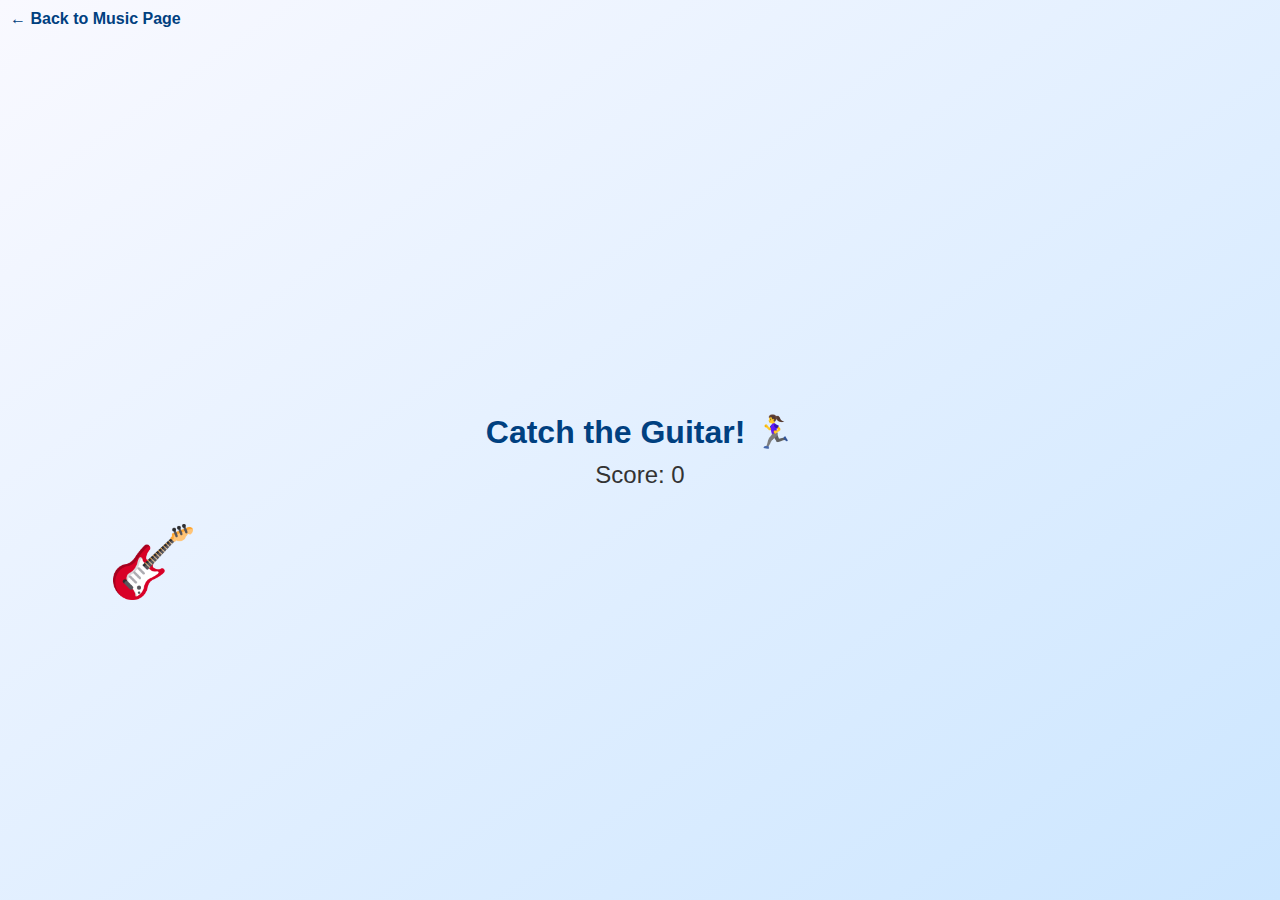
<file: guitar-catch.html>
<!DOCTYPE html>
<html lang="en">
<head>
  <meta charset="UTF-8" />
  <meta name="viewport" content="width=device-width, initial-scale=1.0"/>
  <title>Catch the Guitar!</title>
  <style>
    body {
      margin: 0;
      padding: 0;
      height: 100vh;
      background: linear-gradient(to bottom right, #f9f9ff, #cce6ff);
      font-family: Arial, sans-serif;
      display: flex;
      flex-direction: column;
      align-items: center;
      justify-content: center;
    }

    h1 {
      color: #004080;
      margin-bottom: 10px;
    }

    #score {
      font-size: 1.5em;
      color: #333;
      margin-bottom: 20px;
    }

    #cheerleader {
      position: absolute;
      width: 80px;
      height: auto;
      cursor: pointer;
      transition: top 0.3s ease, left 0.3s ease;
    }

    .back-link {
      position: absolute;
      top: 10px;
      left: 10px;
      font-size: 1em;
    }

    .back-link a {
      text-decoration: none;
      color: #004080;
      font-weight: bold;
    }
  </style>
</head>
<body>

  <div class="back-link">
    <a href="music.html">← Back to Music Page</a>
  </div>

  <h1>Catch the Guitar! 🏃‍♀️</h1>
  <div id="score">Score: 0</div>
  <img id="cheerleader" src="images/electric-guitar.png" alt="Cheerleader">

  <script>
    const cheerleader = document.getElementById('cheerleader');
    const scoreDisplay = document.getElementById('score');
    let score = 0;

    function moveCheerleader() {
      const maxX = window.innerWidth - 50;
      const maxY = window.innerHeight - 50;
      const x = Math.random() * maxX;
      const y = Math.random() * maxY;
      cheerleader.style.left = `${x}px`;
      cheerleader.style.top = `${y}px`;
    }

    cheerleader.addEventListener('click', () => {
      score++;
      scoreDisplay.textContent = `Score: ${score}`;
      moveCheerleader();
    });

    // Start moving cheerleader every 1.5 seconds
    setInterval(moveCheerleader, 1500);
    moveCheerleader(); // initial move
  </script>

</body>
</html>
</file>
